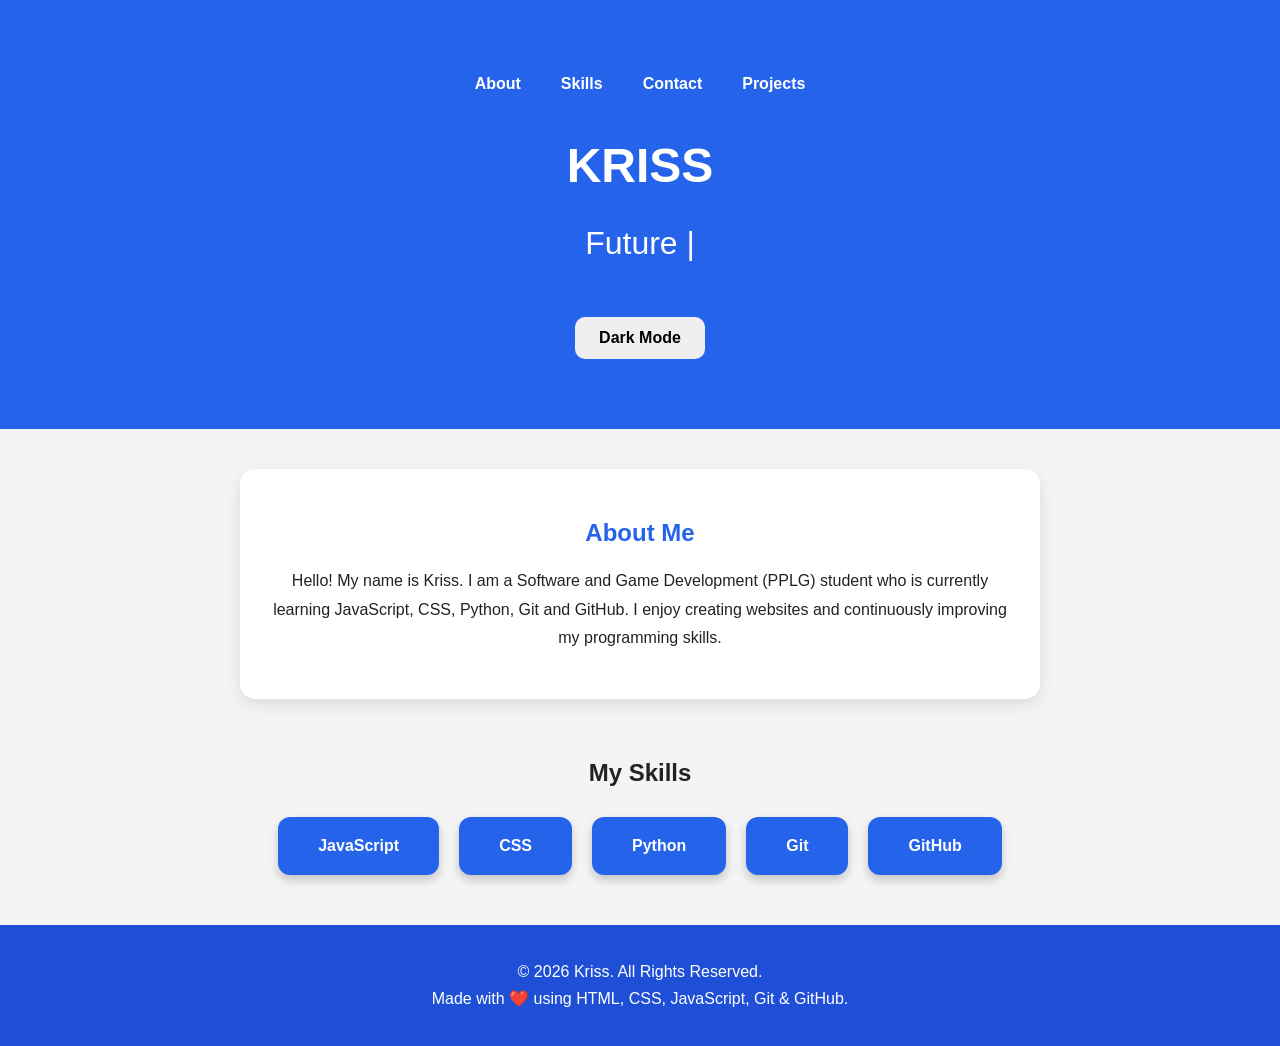
<file: index.html>
<!DOCTYPE html>
<html lang="en">

<head>

    <meta charset="UTF-8">

    <meta
        name="viewport"
        content="width=device-width, initial-scale=1.0"
    >

    <title>Kriss Portfolio</title>

    <link
        rel="stylesheet"
        href="style.css"
    >

</head>


<body>

    <header>

        <nav>

            <a href="#about">
                About
            </a>

            <a href="#skills">
                Skills
            </a>

            <a href="pages/contact.html">
                Contact
            </a>

            <a href="pages/project.html">
                Projects
            </a>

        </nav>

        <h1>
            KRISS
        </h1>

        <p id="typing"></p>

        <button id="darkModeBtn">
            Dark Mode
        </button>

    </header>

    <section
        class="about reveal"
        id="about"
    >

        <h2>
            About Me
        </h2>


        <p>

            Hello! My name is Kriss.

            I am a Software and Game Development
            (PPLG) student who is currently learning
            JavaScript, CSS, Python, Git and GitHub.

            I enjoy creating websites and
            continuously improving my programming skills.

        </p>

    </section>

    <section
        class="skills reveal"
        id="skills"
    >

        <h2>
            My Skills
        </h2>


        <div class="skill-container">

            <div class="skill-card">

                JavaScript

            </div>


            <div class="skill-card">

                CSS

            </div>


            <div class="skill-card">

                Python

            </div>


            <div class="skill-card">

                Git

            </div>


            <div class="skill-card">

                GitHub

            </div>


        </div>

    </section>

    <footer class="reveal">

        <p>

            © 2026 Kriss.
            All Rights Reserved.

        </p>


        <p>

            Made with ❤️ using
            HTML, CSS, JavaScript,
            Git & GitHub.

        </p>

    </footer>

    <script src="script.js"></script>


</body>

</html>
</file>
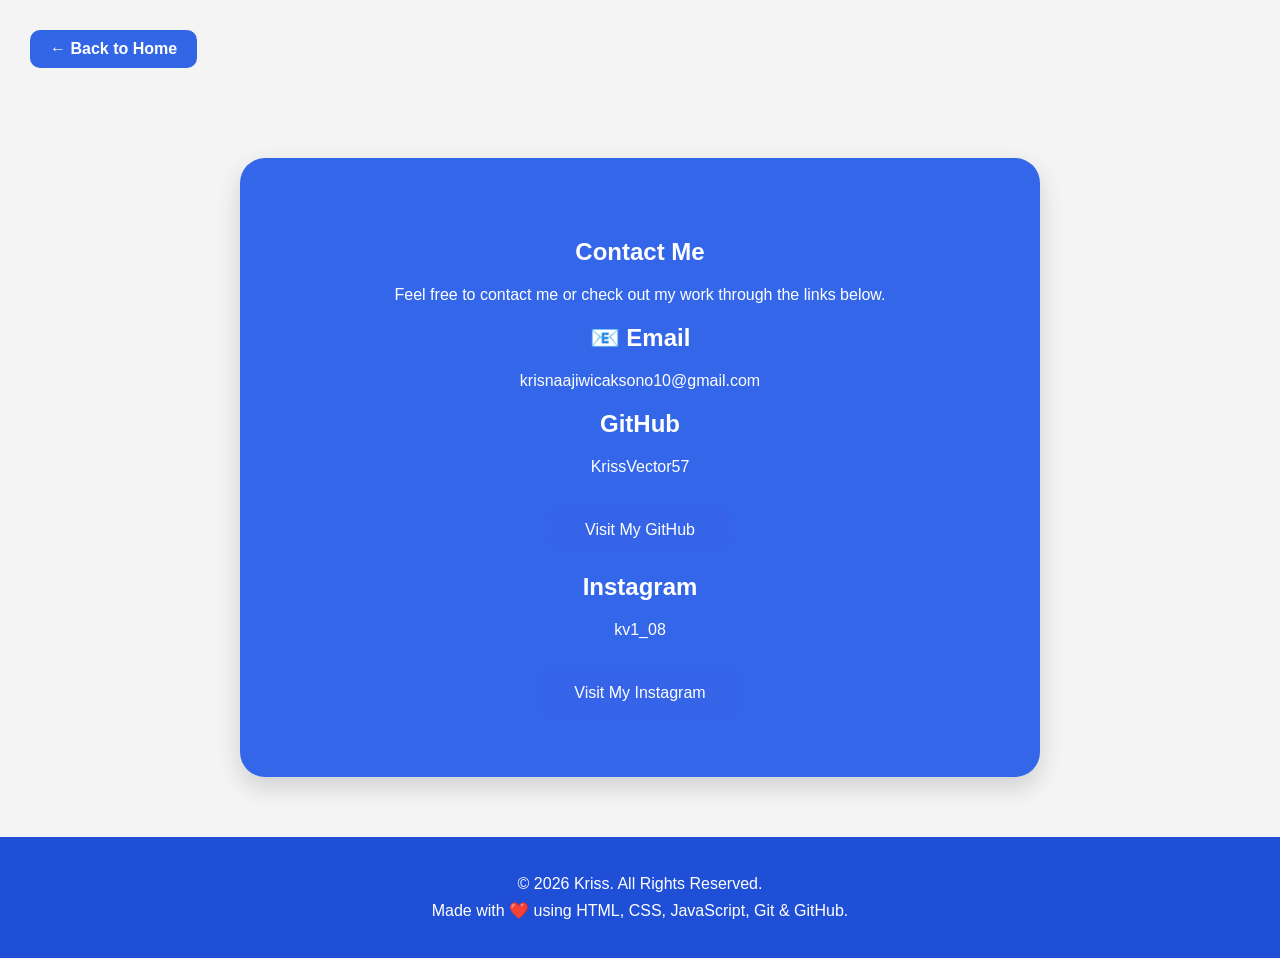
<file: pages/contact.html>
<!DOCTYPE html>
<html lang="en">

<head>

    <meta charset="UTF-8">

    <meta
        name="viewport"
        content="width=device-width, initial-scale=1.0"
    >

    <title>Contact - Kriss Portfolio</title>

    <link
        rel="stylesheet"
        href="../style.css"
    >

</head>


<body>


    <!-- ========================================
         BACK BUTTON
    ========================================= -->

    <a
        href="../index.html"
        class="back-btn reveal"
    >
        ← Back to Home
    </a>



    <!-- ========================================
         CONTACT SECTION
    ========================================= -->

    <section class="contact reveal">


        <h1>
            Contact Me
        </h1>


        <p class="contact-intro">

            Feel free to contact me
            or check out my work
            through the links below.

        </p>



        <!-- ========================================
             CONTACT INFORMATION
        ======================================== -->

        <div class="contact-container">


            <div class="contact-card">

                <h2>
                    📧 Email
                </h2>

                <p>
                    krisnaajiwicaksono10@gmail.com
                </p>

            </div>


            <div class="contact-card">

                <h2>
                    GitHub
                </h2>

                <p>
                    KrissVector57
                </p>


                <a
                    href="https://github.com/KrissVector57"
                    target="_blank"
                    class="btn"
                >
                    Visit My GitHub
                </a>

            </div>

            <div class="contact-card">

                <h2>
                    Instagram
                </h2>

                <p>
                    kv1_08
                </p>


                <a
                    href="https://www.instagram.com/kv1_08?igsh=MXRlZHVudHVyZGRsdQ=="
                    target="_blank"
                    class="btn"
                >
                    Visit My Instagram
                </a>

            </div>

        </div>


    </section>



    <!-- ========================================
         FOOTER
    ========================================= -->

    <footer class="reveal">

        <p>

            © 2026 Kriss.
            All Rights Reserved.

        </p>


        <p>

            Made with ❤️ using
            HTML, CSS, JavaScript,
            Git & GitHub.

        </p>

    </footer>



    <!-- ========================================
         JAVASCRIPT
    ========================================= -->

    <script src="../script.js"></script>


</body>

</html>
</file>
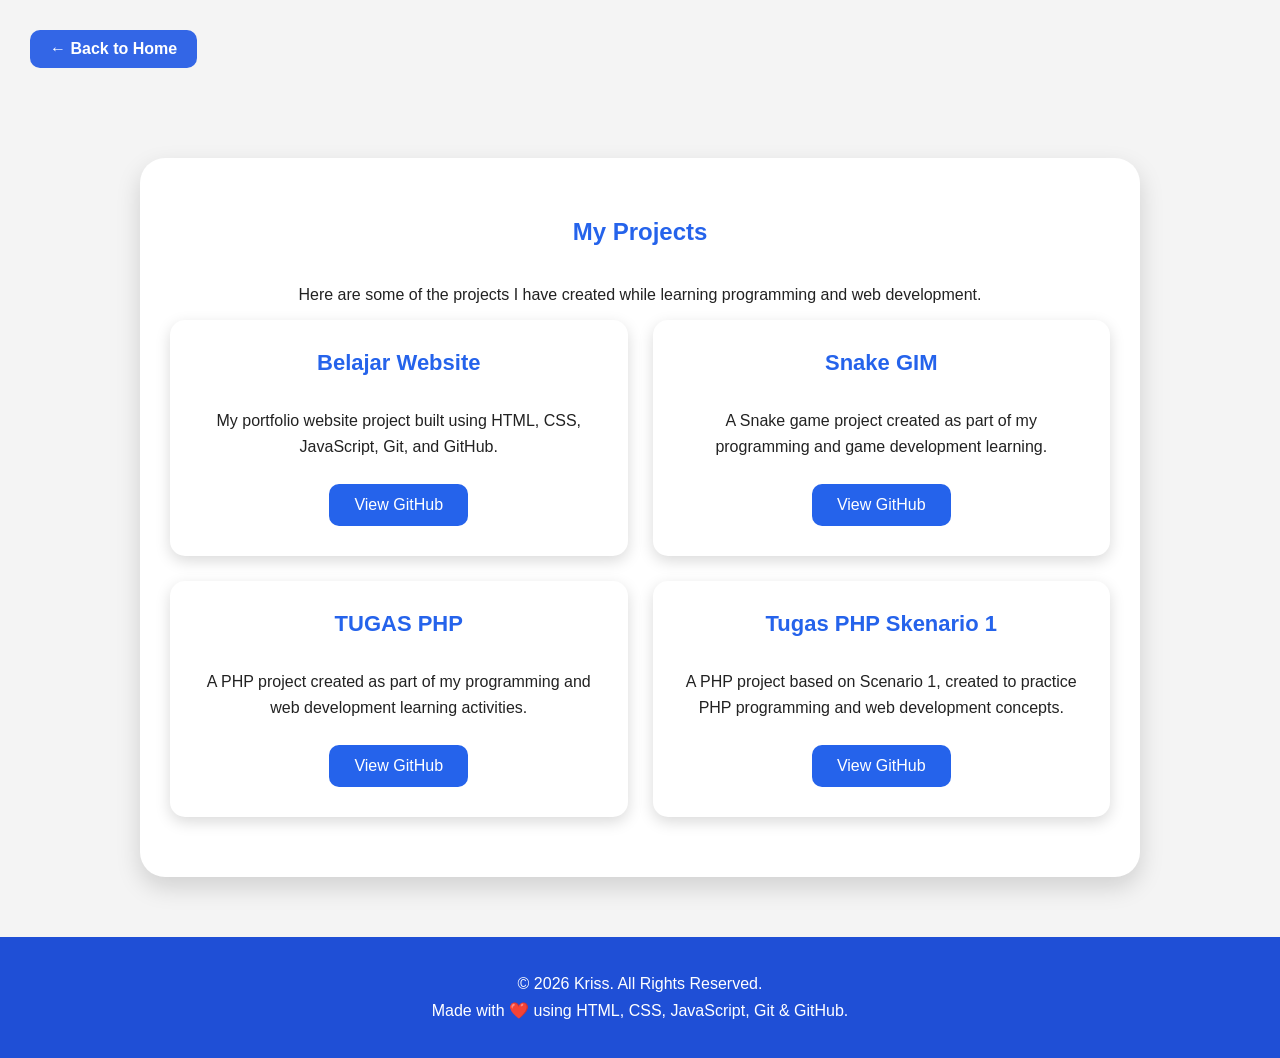
<file: pages/project.html>
<!DOCTYPE html>
<html lang="en">

<head>

    <meta charset="UTF-8">

    <meta
        name="viewport"
        content="width=device-width, initial-scale=1.0"
    >

    <title>Projects - Kriss Portfolio</title>

    <link
        rel="stylesheet"
        href="../style.css"
    >

</head>


<body>


    <!-- ========================================
         BACK BUTTON
    ========================================= -->

    <a
        href="../index.html"
        class="back-btn reveal"
    >
        ← Back to Home
    </a>



    <!-- ========================================
         PROJECTS SECTION
    ========================================= -->

    <section class="projects reveal">


        <h2>
            My Projects
        </h2>


        <p class="projects-intro">

            Here are some of the projects
            I have created while learning
            programming and web development.

        </p>



        <!-- ========================================
             PROJECT CONTAINER
        ========================================= -->

        <div class="project-container">


            <!-- ========================================
                 PROJECT 1
            ========================================= -->

            <div class="project-card">


                <h3>
                    Belajar Website
                </h3>


                <p>

                    My portfolio website project
                    built using HTML, CSS,
                    JavaScript, Git, and GitHub.

                </p>


                <a
                    href="https://github.com/KrissVector57/Belajar-Website"
                    target="_blank"
                    class="btn"
                >
                    View GitHub
                </a>


            </div>



            <!-- ========================================
                 PROJECT 2
            ========================================= -->

            <div class="project-card">


                <h3>
                    Snake GIM
                </h3>


                <p>

                    A Snake game project created
                    as part of my programming
                    and game development learning.

                </p>


                <a
                    href="https://github.com/KrissVector57/Snake-GIM"
                    target="_blank"
                    class="btn"
                >
                    View GitHub
                </a>


            </div>



            <!-- ========================================
                 PROJECT 3
            ========================================= -->

            <div class="project-card">


                <h3>
                    TUGAS PHP
                </h3>


                <p>

                    A PHP project created as part
                    of my programming and web
                    development learning activities.

                </p>


                <a
                    href="https://github.com/KrissVector57/TUGASPHP"
                    target="_blank"
                    class="btn"
                >
                    View GitHub
                </a>


            </div>



            <!-- ========================================
                 PROJECT 4
            ========================================= -->

            <div class="project-card">


                <h3>
                    Tugas PHP Skenario 1
                </h3>


                <p>

                    A PHP project based on Scenario 1,
                    created to practice PHP programming
                    and web development concepts.

                </p>


                <a
                    href="https://github.com/KrissVector57/Tugas-PHP-Skenario-1"
                    target="_blank"
                    class="btn"
                >
                    View GitHub
                </a>


            </div>


        </div>


    </section>



    <!-- ========================================
         FOOTER
    ========================================= -->

    <footer class="reveal">


        <p>

            © 2026 Kriss.
            All Rights Reserved.

        </p>


        <p>

            Made with ❤️ using
            HTML, CSS, JavaScript,
            Git & GitHub.

        </p>


    </footer>



    <!-- ========================================
         JAVASCRIPT
    ========================================= -->

    <script src="../script.js"></script>


</body>

</html>
</file>
<file: style.css>
/* ========================================
   GLOBAL
======================================== */

* {
    box-sizing: border-box;
}

html {
    scroll-behavior: smooth;
}

body {
    margin: 0;
    font-family: Arial, Helvetica, sans-serif;
    background: #f4f4f4;
    color: #222;

    transition:
        background 0.3s ease,
        color 0.3s ease;
}


/* ========================================
   HEADER
======================================== */

header {
    background: #2563eb;
    color: white;
    text-align: center;

    padding: 70px 20px;

    min-height: 40px;
}


header h1 {
    margin: 0;

    font-size: 48px;
}


header p {
    font-size: 20px;
}


/* ========================================
   TYPING EFFECT
======================================== */

#typing {
    font-size: 2rem;
    font-weight: 500;

    min-height: 40px;
}


#typing::after {
    content: "|";

    animation:
        blink 0.8s infinite;
}


@keyframes blink {

    0% {
        opacity: 1;
    }

    50% {
        opacity: 0;
    }

    100% {
        opacity: 1;
    }

}


/* ========================================
   NAVIGATION
======================================== */

nav {
    margin-bottom: 40px;

    display: flex;

    justify-content: center;

    align-items: center;

    flex-wrap: nowrap;

    gap: 10px;
}


nav a {
    color: white;

    text-decoration: none;

    margin: 5px 15px;

    font-weight: bold;

    transition: 0.3s;

    white-space: nowrap;
}


nav a:hover {
    text-decoration: underline;
}


nav a.active {
    color: #ffe600;

    font-weight: bold;

    border-bottom: 3px solid #ffe600;

    padding-bottom: 5px;
}


/* ========================================
   ABOUT
======================================== */

.about {
    background: white;

    max-width: 800px;

    width: calc(100% - 40px);

    margin: 40px auto;

    padding: 30px;

    border-radius: 15px;

    box-shadow:
        0 5px 15px
        rgba(0, 0, 0, 0.1);
}


.about h2 {
    text-align: center;

    color: #2563eb;
}


.about p {
    line-height: 1.8;

    text-align: center;
}


/* ========================================
   SKILLS
======================================== */

.skills {
    text-align: center;

    margin-top: 60px;

    padding: 0 20px;
}


.skill-container {
    display: flex;

    justify-content: center;

    align-items: center;

    gap: 20px;

    flex-wrap: wrap;

    margin-top: 30px;
}


.skill-card {
    background: #2563eb;

    color: white;

    padding: 20px 40px;

    border-radius: 12px;

    font-weight: bold;

    transition: 0.3s;

    cursor: pointer;

    box-shadow:
        0 5px 10px
        rgba(0, 0, 0, 0.2);
}


.skill-card:hover {
    transform:
        translateY(-10px)
        scale(1.05);

    background: #1d4ed8;
}


/* ========================================
   CONTACT
======================================== */

.contact {
    max-width: 800px;

    width: calc(100% - 40px);

    margin: 60px auto;

    padding: 60px 30px;

    background: #3366e8;

    color: white;

    text-align: center;

    border-radius: 25px;

    box-shadow:
        0 10px 25px
        rgba(0, 0, 0, 0.15);
}


.contact h1 {
    margin-bottom: 20px;
}


.contact p {
    margin: 10px;

    word-wrap: break-word;
}


/* ========================================
   PROJECTS
======================================== */

.projects {
    max-width: 1000px;

    width: calc(100% - 40px);

    margin: 60px auto;

    padding: 60px 30px;

    text-align: center;

    background: white;

    border-radius: 25px;

    box-shadow:
        0 10px 25px
        rgba(0, 0, 0, 0.15);
}


.projects h2 {
    margin-top: 0;

    margin-bottom: 40px;

    color: #2563eb;
}


/* ========================================
   PROJECT CONTAINER
======================================== */

.project-container {

    display: grid;

    grid-template-columns:
        repeat(2, 1fr);

    gap: 25px;

}


/* ========================================
   PROJECT CARD
======================================== */

.project-card {

    background: white;

    padding: 30px;

    border-radius: 15px;

    box-shadow:
        0 5px 15px
        rgba(0, 0, 0, 0.15);

    display: flex;

    flex-direction: column;

    align-items: center;

    transition:
        transform 0.3s ease,
        box-shadow 0.3s ease;
}


.project-card:hover {

    transform:
        translateY(-8px);

    box-shadow:
        0 10px 25px
        rgba(0, 0, 0, 0.2);
}


.project-card h3 {

    color: #2563eb;

    margin-top: 0;

    font-size: 22px;
}


.project-card p {

    margin:
        10px 0 25px;

    line-height: 1.6;
}


/* ========================================
   PROJECT BUTTON
======================================== */

.project-card .btn {

    display: inline-block;

    background: #2563eb;

    color: white;

    text-decoration: none;

    padding: 12px 25px;

    border-radius: 10px;

    transition: 0.3s;

    margin-top: auto;
}


.project-card .btn:hover {

    background: #1d4ed8;

    transform:
        scale(1.05);
}


/* ========================================
   BACK BUTTON
======================================== */

.back-btn {

    display: inline-block;

    margin: 30px;

    padding: 10px 20px;

    background: #3366e6;

    color: white;

    text-decoration: none;

    border-radius: 10px;

    font-weight: bold;

    transition: 0.3s;
}


.back-btn:hover {

    opacity: 0.8;

    transform:
        translateY(-2px);
}


/* ========================================
   GENERAL BUTTON
======================================== */

.btn {

    display: inline-block;

    margin-top: 20px;

    padding: 15px 35px;

    background: #3564e8;

    color: white;

    text-decoration: none;

    border-radius: 12px;

    transition: 0.3s;
}


.btn:hover {

    background: #244bc7;

    transform:
        translateY(-3px);
}


/* ========================================
   FOOTER
======================================== */

footer {

    background: #1f4fd6;

    color: white;

    text-align: center;

    padding: 30px 20px;

    margin-top: 50px;
}


footer p {

    margin: 8px 0;

    font-size: 16px;
}


/* ========================================
   DARK MODE BUTTON
======================================== */

#darkModeBtn {

    margin-top: 20px;

    padding: 12px 24px;

    border: none;

    border-radius: 10px;

    cursor: pointer;

    font-size: 16px;

    font-weight: bold;

    transition: 0.3s;
}


#darkModeBtn:hover {

    transform:
        scale(1.05);
}


/* ========================================
   DARK MODE
======================================== */

body.dark-mode {

    background: #1f1f1f;

    color: white;
}


/* About */

body.dark-mode .about {

    background: #2b2b2b;

    color: white;

    box-shadow:
        0 8px 20px
        rgba(0, 0, 0, 0.4);
}


/* Contact */

body.dark-mode .contact {

    background: #2d2d2d;

    color: white;
}


/* Projects */

body.dark-mode .projects {

    background: #2d2d2d;

    color: white;

    box-shadow:
        0 8px 20px
        rgba(0, 0, 0, 0.4);
}


/* Project Cards */

body.dark-mode .project-card {

    background: #333;

    color: white;

    box-shadow:
        0 5px 15px
        rgba(0, 0, 0, 0.4);
}


/* Project Titles */

body.dark-mode .projects h2,
body.dark-mode .project-card h3 {

    color: #4d7cff;
}


/* Project Text */

body.dark-mode .projects p {

    color: #ddd;
}


/* Footer */

body.dark-mode footer {

    background: #111;
}


/* ========================================
   SCROLL REVEAL
======================================== */

.reveal {

    opacity: 0;

    transform:
        translateY(40px);

    transition:

        opacity 0.8s ease,

        transform 0.8s ease;
}


.reveal.show {

    opacity: 1;

    transform:
        translateY(0);
}


/* ========================================
   TABLET
======================================== */

@media (max-width: 768px) {

    header {

        padding:
            60px 15px;
    }


    header h1 {

        font-size: 42px;
    }


    #typing {

        font-size: 1.6rem;
    }


    nav {

        display: flex;

        flex-direction: row;

        flex-wrap: nowrap;

        justify-content: center;

        gap: 5px;

        margin-bottom: 30px;
    }


    nav a {

        margin:
            5px 8px;

        font-size: 14px;
    }


    .about {

        padding:
            25px;
    }


    .contact {

        padding:
            50px 25px;
    }


    .projects {

        padding:
            50px 25px;
    }


    .skill-card {

        padding:
            18px 30px;
    }

}


/* ========================================
   MOBILE
======================================== */

@media (max-width: 480px) {

    header {

        padding:
            40px 10px;
    }


    header h1 {

        font-size: 34px;
    }


    #typing {

        font-size: 1rem;

        min-height: 25px;
    }


    /* Navbar tetap horizontal */

    nav {

        display: flex;

        flex-direction: row;

        flex-wrap: nowrap;

        justify-content: center;

        gap: 0;

        margin-bottom: 25px;

        width: 100%;
    }


    nav a {

        margin:
            0 5px;

        font-size: 12px;

        white-space: nowrap;
    }


    nav a.active {

        padding-bottom: 3px;

        border-bottom-width: 2px;
    }


    /* About */

    .about {

        width:
            calc(100% - 30px);

        margin:
            30px auto;

        padding:
            25px 20px;
    }


    .about p {

        text-align: left;

        font-size: 15px;

        line-height: 1.7;
    }


    /* Skills */

    .skills {

        margin-top: 45px;

        padding:
            0 15px;
    }


    .skill-container {

        gap: 15px;
    }


    .skill-card {

        width: 100%;

        padding: 18px;
    }


    /* Contact */

    .contact {

        width:
            calc(100% - 30px);

        margin:
            30px auto;

        padding:
            40px 20px;

        border-radius: 20px;
    }


    /* Projects */

    .projects {

        width:
            calc(100% - 30px);

        margin:
            30px auto;

        padding:
            40px 20px;

        border-radius: 20px;
    }


    /* Project cards
       berubah menjadi
       satu kolom */

    .project-container {

        grid-template-columns:
            1fr;

        gap: 20px;
    }


    .project-card {

        padding:
            25px 20px;
    }


    .project-card .btn {

        width: 100%;

        padding:
            12px 15px;
    }


    /* Back Button */

    .back-btn {

        margin:
            20px 15px;
    }


    /* Footer */

    footer {

        padding:
            25px 15px;
    }


    footer p {

        font-size: 14px;

        line-height: 1.6;
    }

}
</file>
